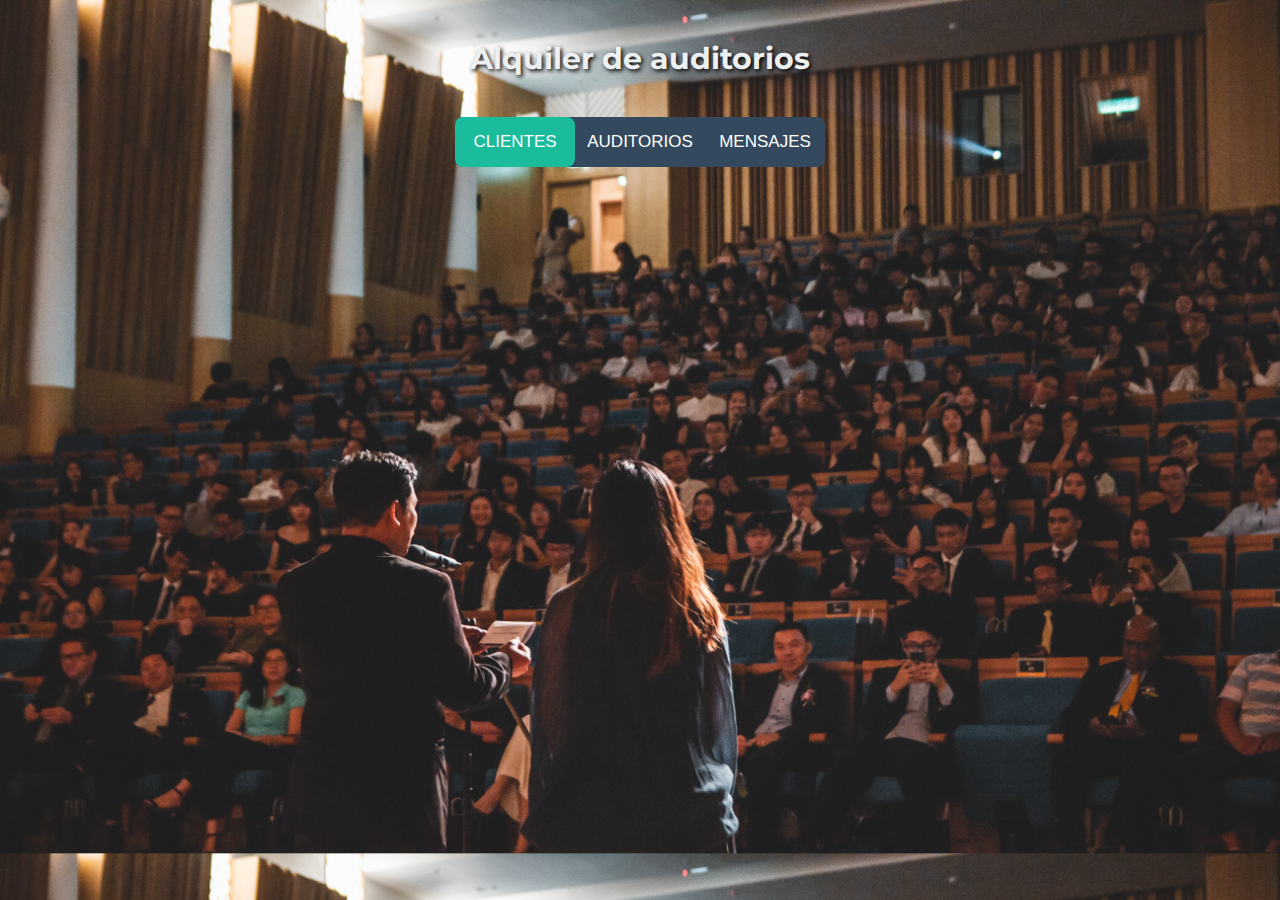
<file: index.html>
<!DOCTYPE html>
<!DOCTYPE html>
<html lang="en">
<head>
    <meta charset="UTF-8">
    <meta http-equiv="X-UA-Compatible" content="IE=edge">
    <meta name="viewport" content="width=device-width, initial-scale=1.0">
    <title>Menú principal</title>

    <link rel="stylesheet" type="text/css" href="styleInicio.css">
    <link href="https://fonts.googleapis.com/css2?family=Montserrat:wght@400;700&display=swap" rel="stylesheet">
</head>
    <script src="https://ajax.googleapis.com/ajax/libs/jquery/3.6.1/jquery.min.js"></script>
    <script type="text/javascript" src="myScript.js"></script>
<body>
    <div class="menu">
    <h1>Alquiler de auditorios</h1>

<nav>
	<a href="clientesAdmin.html">Clientes</a>
	<a href="#">Auditorios</a>
	<a href="#">Mensajes</a>
	<div class="animation start-home"></div>
</nav>
    </div>
</body>
</html>
</file>
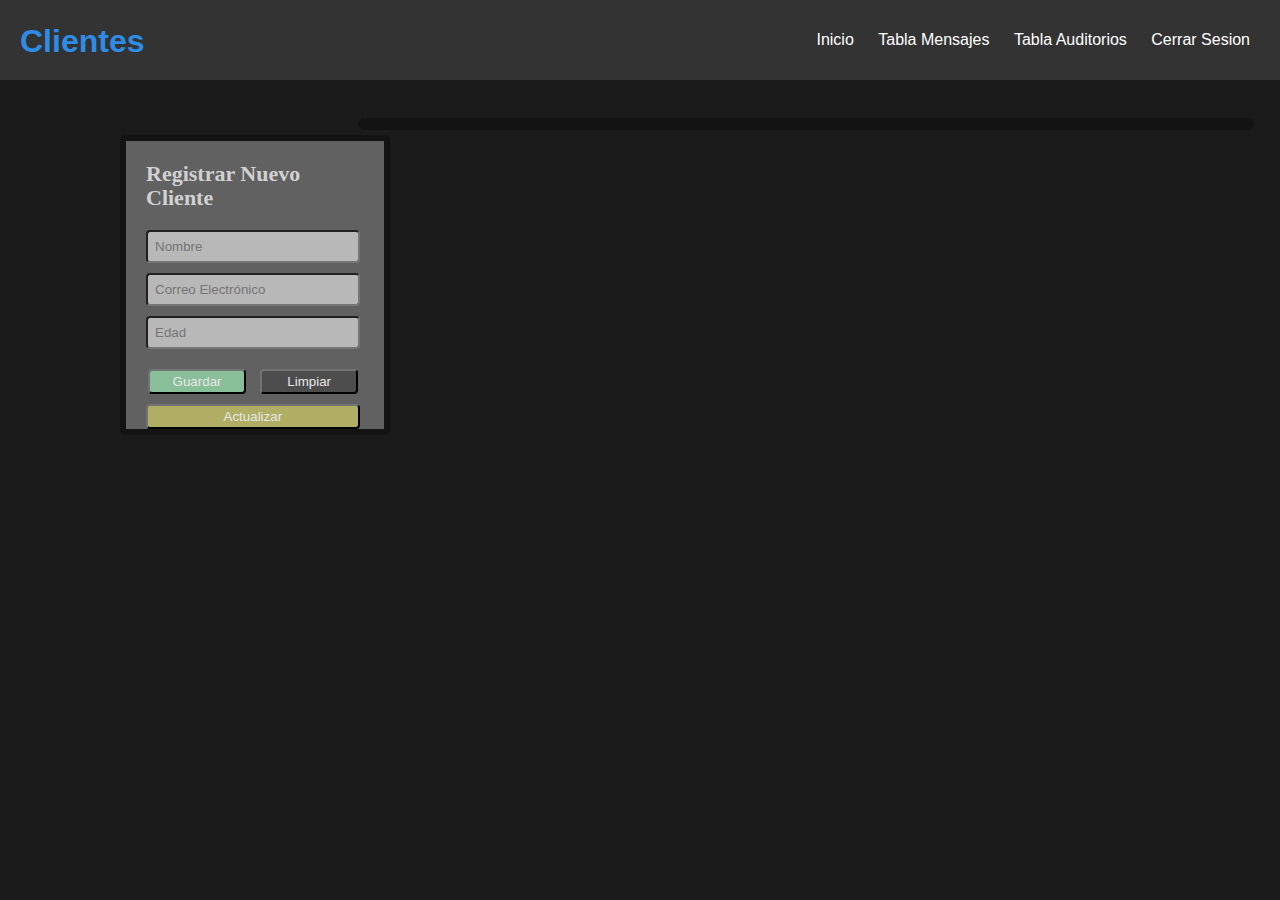
<file: clientesAdmin.html>
<!DOCTYPE html>
<html>
    <head>
        <!--/ # Meta description -->
        <meta charset="UTF-8">
        <meta http-equiv="X-UA-Compatible" content="IE=edge">
        <meta name="author" content="Juan Acevedo">
        <meta name="description" content="Pagina donde el administrador controla los registros de los clientes.">
        <meta http-equiv="Refresh" content="30">
        
        <title> Mis Clientes </title>
        <link rel="stylesheet" type="text/css" href="StyleClientesAdmin.css">
        <!--/ # Meta description END-->
    
    <!--/ # HEADER -->
    </head>
        <script type="text/javascript" src="clientesAdmin.js"></script>
        <script src="https://ajax.googleapis.com/ajax/libs/jquery/3.6.1/jquery.min.js"></script>
    <body class="Clientes-admin" onload="getClients()">
        <div class="header">
        <header id="main-header">
            <h1 id="page-name">Clientes</h1>
            <nav>
                <ul>
                    <li><a href="index.html">Inicio</a></li>
                    <li><a href="#">Tabla Mensajes</a></li>
                    <li><a href="#">Tabla Auditorios</a></li>
                    <li><a href="#">Cerrar Sesion</a></li>
                </ul>
            </nav>
        </header>
        </div>
    <!--/ # HEADER END-->
    <!--/ # TABLE -->
    <div id="listaClientes">
        <table id="ClientesAdmin" class="content-table">
        </table>
    </div>
    <!--/ # TABLE END-->
    <!--/ # ADD MENU-->
    <section class="formularioAdd">
        <h4>Registrar Nuevo Cliente</h4>
        <input class="form_add" type="text" name="NombreCliente" id="NombreCliente_tf" placeholder="Nombre">
        <input class="form_add" type="text" name="EmailCliente" id="EmailCliente" placeholder="Correo Electrónico">
        <input class="form_add" type="number" name="EdadCliente" id="EdadCliente" placeholder="Edad">
        <br>
        <input onclick= "AddClients()" type="button" value="Guardar" id="Guardar_btn">
        <input onclick="Clear()" type="button" value="Limpiar" id="Limpiar_btn">
        <input onclick="Update()" type="button" value="Actualizar" id="Actualizar_btn">
    </section>
    </body>
</html>
</file>
<file: styleInicio.css>
nav {
	margin: 27px auto 0;

	position: relative;
	width: 370px;
	height: 50px;
	background-color: #34495e;
	border-radius: 8px;
	font-size: 0;
}
nav a {
	line-height: 50px;
	height: 100%;
	font-size: 17px;
	display: inline-block;
	position: relative;
	z-index: 1;
	text-decoration: none;
	text-transform: uppercase;
	text-align: center;
	color: white;
	cursor: pointer;
}
nav .animation {
	position: absolute;
	height: 100%;
	top: 0;
	z-index: 0;
	transition: all .5s ease 0s;
	border-radius: 8px;
}
a:nth-child(1) {
	width: 120px;
}
a:nth-child(2) {
	width: 130px;
}
a:nth-child(3) {
	width: 120px;
}


nav .start-home, a:nth-child(1):hover~.animation {
	width: 120px;
	left: 0;
	background-color: #1abc9c;
}
nav .start-about, a:nth-child(2):hover~.animation {
	width: 126px;
	left: 120px;
	background-color: #e74c3c;
}
nav .start-blog, a:nth-child(3):hover~.animation {
	width: 120px;
	left: 250px;
	background-color: orange;
}


body {
	font-size: 12px;
	font-family: sans-serif;
	background-color: #3498db;
	margin: 0;
	padding: 0;
	background: url(wan-san-yip-ID1yWa1Wpx0-unsplash.jpg);
	background-size: cover;
	background-position: top;
}


h1 {
	text-align: center;
	margin: 40px 0 40px;
	text-align: center;
	font-size: 30px;
	color: #ecf0f1;
	text-shadow: 2px 2px 4px #000000;
	font-family: 'Montserrat';
}


span {
    color: #2BD6B4;
}
</file>
<file: StyleClientesAdmin.css>
body {
	margin: 0;
	padding: 0;
	font-family: Helvetica, Arial, sans-serif;
	color: #666;
	background: #1B1B1B; 
	font-size: 1em;
	line-height: 1.5em;
}
/* HEADER */
#main-header {
	background: #333;
	color: rgb(46, 140, 228);
	height: 80px;
}
    #page-name {
        float: left;
        padding: 8px 0 0 20px;
    }
        #page-name:hover {
            color: #0b76a6;
        }

nav {
	float: right;
}
	nav ul {
		margin: 0;
		padding: 0;
		list-style: none;
		padding-right: 20px;
	}
	
		nav ul li {
			display: inline-block;
			line-height: 80px;
		}
			
			nav ul li a {
                color: white;
				display: block;
				padding: 0 10px;
				text-decoration: none;
			}
			
				nav ul li a:hover {
					background: #0b76a6;
				}


	#main-content header,
	#main-content .content {
		padding: 40px;
	}
/* HEADER END */
/*  */


th, td { 
    color: #cacaca;
    background-color: #383838;
    border: 1px ridge #1a1a1a
    }

table { 
        background-color: #6e6e6e;
        border: 6px solid #131313;
		border-radius: 7px;
        width: 70%;
        margin-left: 28%;
        margin-top: 3%;
        border-spacing: 3px;
		position: absolute; }
th {
    font-size: 20.5px; 
    color: #d8d8d8;
    padding: 1px;
}
td { padding: 1px; 
}

#cbox {
	width: 30px;
	margin-top: 5px;
	margin-bottom: 5px;
	margin-left: 0.1px;
	margin-right: 0.1px;
	border-radius: 50px;
	cursor:pointer;
	
}

.formularioAdd{
	border: #131313 6px solid;
	background: #616161;
	width: 270px;
	height: 300px;
	margin: 0;
	padding: 0;
	padding: 20px;
	box-sizing: border-box;
	margin-top: 55px;
	margin-left: 120px;
	font-family: "calibri";
	border-radius: 5px;
}
.formularioAdd h4{
	color: #d1d1d1;
	font-size: 22px;
	margin-bottom: 20px;
	margin-top: 0.5px;
}
.form_add{
	width: 90%;
	padding: 7px;
	background: rgb(184, 184, 184);
	border-radius: 4px;
	margin-bottom: 10px;
}

#Guardar_btn {
	margin-top: 10px;
	width: 45%;
	background: #88be98;
	color: rgb(231, 231, 231);
	border-radius: 4px;
	margin-left: 2px;
	margin-right: 10px;
	height: 25px;
	border-color: #1f1f1f;
}
#Limpiar_btn {
	margin-top: 10px;
	width: 45%;
	height: 25px;
	background: #4d4d4d;
	color: rgb(231, 231, 231);
	border-radius: 4px;
	border-color: #1f1f1f;
}
#Actualizar_btn{
	margin-top: 10px;
	width: 98%;
	height: 25px;
	background: #afae64;
	color: rgb(231, 231, 231);
	border-radius: 4px;
	border-color: #1f1f1f;
}
.table_btn{
	width: 65%;
	margin-left: 18%;
	border-radius: 10px;
}
#edit_btn{
	background: #d1ce2e;
}
#delete_btn{
	background: rgb(192, 50, 50);
}

#edit_btn:hover{background: #e2fd4a}
#delete_btn:hover{background: #fa1c1c}
#Guardar_btn:hover {background: #69b970;}
#Limpiar_btn:hover {background: #858585;} 
#Actualizar_btn:hover {background: #b6b434;}
</file>
